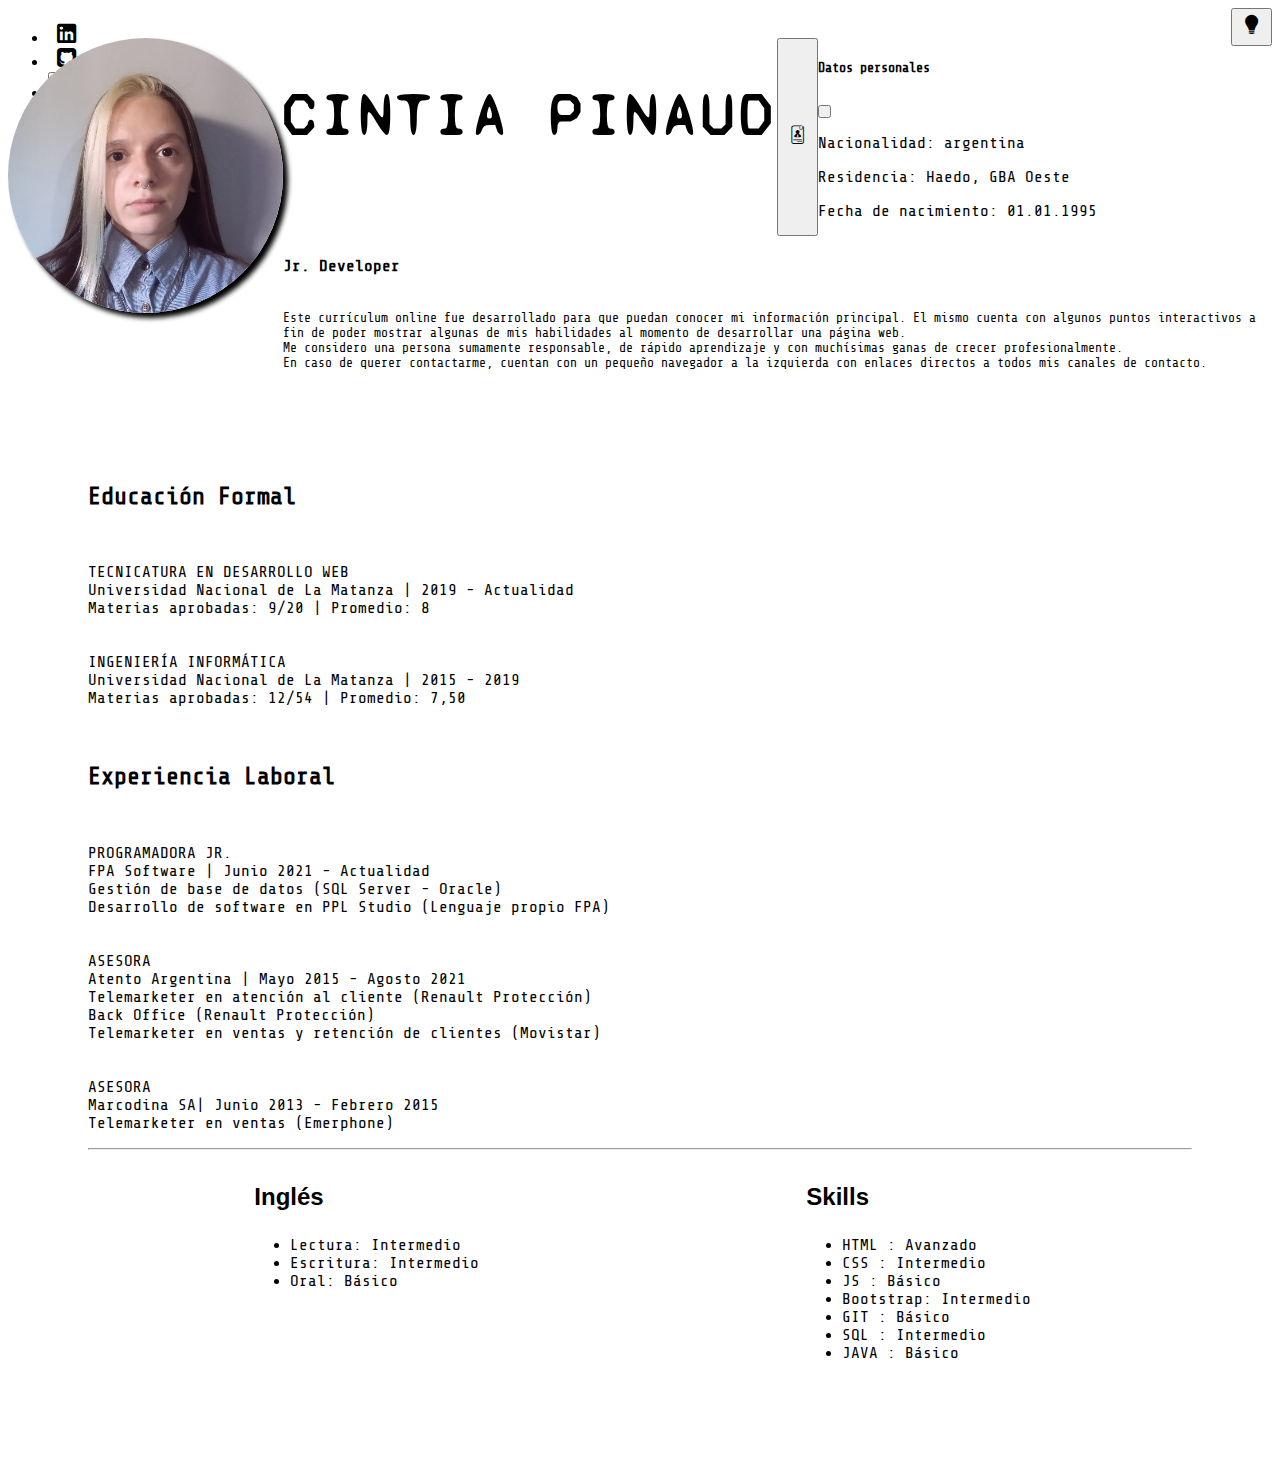
<file: index.html>
<!DOCTYPE html>
<html lang="es">

<head>
  <meta charset="UTF-8" />
  <meta http-equiv="X-UA-Compatible" content="IE=edge" />
  <meta name="viewport" content="width=device-width, minimum-scale=1.0, maximum-scale=1.0" />
  <link href="https://cdn.jsdelivr.net/npm/bootstrap@5.0.0-beta2/dist/css/bootstrap.min.css" rel="stylesheet"
    integrity="sha384-BmbxuPwQa2lc/FVzBcNJ7UAyJxM6wuqIj61tLrc4wSX0szH/Ev+nYRRuWlolflfl" crossorigin="anonymous" />
  <title>Cintia Pinaud</title>
  <link rel="stylesheet" type="text/css" href="flaticon/font/flaticon.css" />
  <link rel="stylesheet" type="text/css" href="css/style.css" />
  <link rel="stylesheet" href="https://cdnjs.cloudflare.com/ajax/libs/font-awesome/5.14.0/css/all.min.css" />
  <link rel="preconnect" href="https://fonts.gstatic.com" />
  <link href="https://fonts.googleapis.com/css2?family=Share+Tech+Mono&display=swap" rel="stylesheet" />
  <link href="https://fonts.googleapis.com/css2?family=Syne+Mono&display=swap" rel="stylesheet" />
  <script src="js/script.js" language="javascript" type="text/javascript"></script>
</head>

<body>
  <section class="header-top">
    <section>
      <ul class="nav justify-content-flex-start enlaces">
        <li class="nav-item">
          <a class="nav-link active grande" aria-current="page" target="blank"
            href="https://www.linkedin.com/in/cintia-pinaud-5a362315b/"><i id="icono1"
              class="flaticon-logotipo-de-linkedin icono"></i></a>
        </li>
        <li class="nav-item">
          <a class="nav-link grande" target="blank" href="https://github.com/Cpinaud"><i id="icono2"
              class="flaticon-signo-de-github icono"></i></a>
        </li>
        <li class="nav-item">
          <div class="dropdown">
            <button type="button" class="btn dropdown-toggle grande" data-bs-toggle="dropdown" id="dropdownMenuButton1"
              aria-expanded="false">
              <i id="icono3" class="flaticon-contacto icono"></i>
            </button>
            <ul id="menu-contacto" class="dropdown-menu menu-contacto" aria-labelledby="dropdownMenuButton1">
              <li>
                <a href="mailto:cintiapinaud@gmail.com" target="blank" class="grande dropdown-item"><i id="icono4"
                    class="flaticon-logotipo-de-gmail icono"></i></a>
              </li>
              <li>
                <a href="tel:+541135080634" class="grande dropdown-item"><i id="icono5"
                    class="flaticon-llamada-telefonica icono"></i></a>
              </li>
              <li>
                <a href="https://wa.link/d2737y" target="blank" class="grande dropdown-item"><i id="icono6"
                    class="flaticon-whatsapp icono"></i></a>
              </li>
            </ul>
          </div>
        </li>
      </ul>
    </section>
    <section class="dark-mode">
      <button type="button" class="btn giro" onclick="darkMode()">
        <i id="icono" class="flaticon-bombilla-apagada icono"></i>
      </button>
    </section>
  </section>
  <section class="header row">
    <section class="perfil1 col-4">
      <div class="foto">
        <img id="perfil" class="perfil" src="img/perfilNormal.jpg" onclick="changeImage()"/>
      </div>
    </section>
    <section class=" nombre col-7">
        <div>
          <div class="encabezado">
            <h1>CINTIA PINAUD</h1>
            <button type="button" class="btn grande" data-bs-toggle="modal" data-bs-target="#exampleModal">
              <i id="icono7" title="Datos personales"
                class="flaticon-papel-de-datos-personales-de-empresario icono"></i>
            </button>
            <!-- Modal -->
            <div class="modal fade" id="exampleModal" tabindex="-1" aria-labelledby="exampleModalLabel"
              aria-hidden="true">
              <div class="modal-dialog">
                <div class="modal-content" id="modales">
                  <div class="modal-header">
                    <h5 class="modal-title" id="exampleModalLabel">
                      Datos personales
                    </h5>
                    <button type="button" class="btn-close" data-bs-dismiss="modal" aria-label="Close"></button>
                  </div>
                  <div class="modal-body">
                    <p>Nacionalidad: argentina</p>
                    <p>Residencia: Haedo, GBA Oeste</p>
                    <p>Fecha de nacimiento: 01.01.1995</p>
                  </div>
                </div>
              </div>
            </div>
          </div>
          <h4>Jr. Developer</h4>
        </div>
        <div class="description">
          <p>
            Este currículum online fue desarrollado para que puedan conocer mi
            información principal. El mismo cuenta con algunos puntos
            interactivos a fin de poder mostrar algunas de mis habilidades al
            momento de desarrollar una página web.<br />
            Me considero una persona sumamente responsable, de rápido
            aprendizaje y con muchísimas ganas de crecer profesionalmente. <br />
            En caso de querer contactarme, cuentan con un pequeño navegador a la
            izquierda con enlaces directos a todos mis canales de contacto.
          </p>
        </div>
    </section>
  </section>
  <section class="cuerpo row">
    <section class="estudios col-6">
      <h2><b>Educación Formal</b></h2>
      <br />
      <p>
        TECNICATURA EN DESARROLLO WEB<br />
        Universidad Nacional de La Matanza | 2019 - Actualidad<br />
        Materias aprobadas: 9/20 | Promedio: 8<br /><br /><br />
        INGENIERÍA INFORMÁTICA<br />
        Universidad Nacional de La Matanza | 2015 - 2019<br />
        Materias aprobadas: 12/54 | Promedio: 7,50<br /><br /><br />
      </p>
    </section>
    <section class="experiencia col-6">
      <h2><b>Experiencia Laboral</b></h2>
      <br />
      <p>
        PROGRAMADORA JR.<br />
        FPA Software | Junio 2021 - Actualidad<br />
        Gestión de base de datos (SQL Server - Oracle)<br />
        Desarrollo de software en PPL Studio (Lenguaje propio FPA)<br /><br /><br />
        ASESORA<br />
        Atento Argentina | Mayo 2015 - Agosto 2021<br />
        Telemarketer en atención al cliente (Renault Protección)<br />
        Back Office (Renault Protección)<br />
        Telemarketer en ventas y retención de clientes (Movistar)<br /><br /><br />
        ASESORA<br />
        Marcodina SA| Junio 2013 - Febrero 2015<br />
        Telemarketer en ventas (Emerphone)<br />
      </p>
    </section>
    <hr>
    <section class="habilidades">
      <div class="accordion" id="accordionFlushExample">
        <div class="accordion-item">
          <h2 class="accordion-header" id="flush-headingOne">
            <button class="accordion-button collapsed grande" type="button" data-bs-toggle="collapse"
              data-bs-target="#flush-collapseOne" aria-expanded="false" aria-controls="flush-collapseOne">
              Inglés
            </button>
          </h2>
          <div id="flush-collapseOne" class="accordion-collapse collapse" aria-labelledby="flush-headingOne"
            data-bs-parent="#accordionFlushExample">
            <div class="accordion-body">
              <ul>
                <li>Lectura: Intermedio</li>
                <li>Escritura: Intermedio</li>
                <li>Oral: Básico</li>
              </ul>
            </div>
          </div>
        </div>
      </div>
      <div class="accordion" id="accordionFlushExample">
        <div class="accordion-item">
          <h2 class="accordion-header" id="flush-headingTwo">
            <button class="accordion-button collapsed grande" type="button" data-bs-toggle="collapse"
              data-bs-target="#flush-collapseTwo" aria-expanded="false" aria-controls="flush-collapseOne">
              Skills
            </button>
          </h2>
          <div id="flush-collapseTwo" class="accordion-collapse collapse" aria-labelledby="flush-headingTwo"
            data-bs-parent="#accordionFlushExample">
            <div class="accordion-body">
              <ul>
                <li>HTML     : Avanzado</li>
                <li>CSS      : Intermedio</li>
                <li>JS       : Básico</li>
                <li>Bootstrap: Intermedio</li>
                <li>GIT      : Básico</li>
                <li>SQL      : Intermedio</li>
                <li>JAVA     : Básico</li>
              </ul>
            </div>
          </div>
        </div>
      </div>
    </section>
  </section>
  <script src="https://cdn.jsdelivr.net/npm/@popperjs/core@2.6.0/dist/umd/popper.min.js"
    integrity="sha384-KsvD1yqQ1/1+IA7gi3P0tyJcT3vR+NdBTt13hSJ2lnve8agRGXTTyNaBYmCR/Nwi"
    crossorigin="anonymous"></script>
  <script src="https://cdn.jsdelivr.net/npm/bootstrap@5.0.0-beta2/dist/js/bootstrap.min.js"
    integrity="sha384-nsg8ua9HAw1y0W1btsyWgBklPnCUAFLuTMS2G72MMONqmOymq585AcH49TLBQObG"
    crossorigin="anonymous"></script>
</body>

</html>
</file>
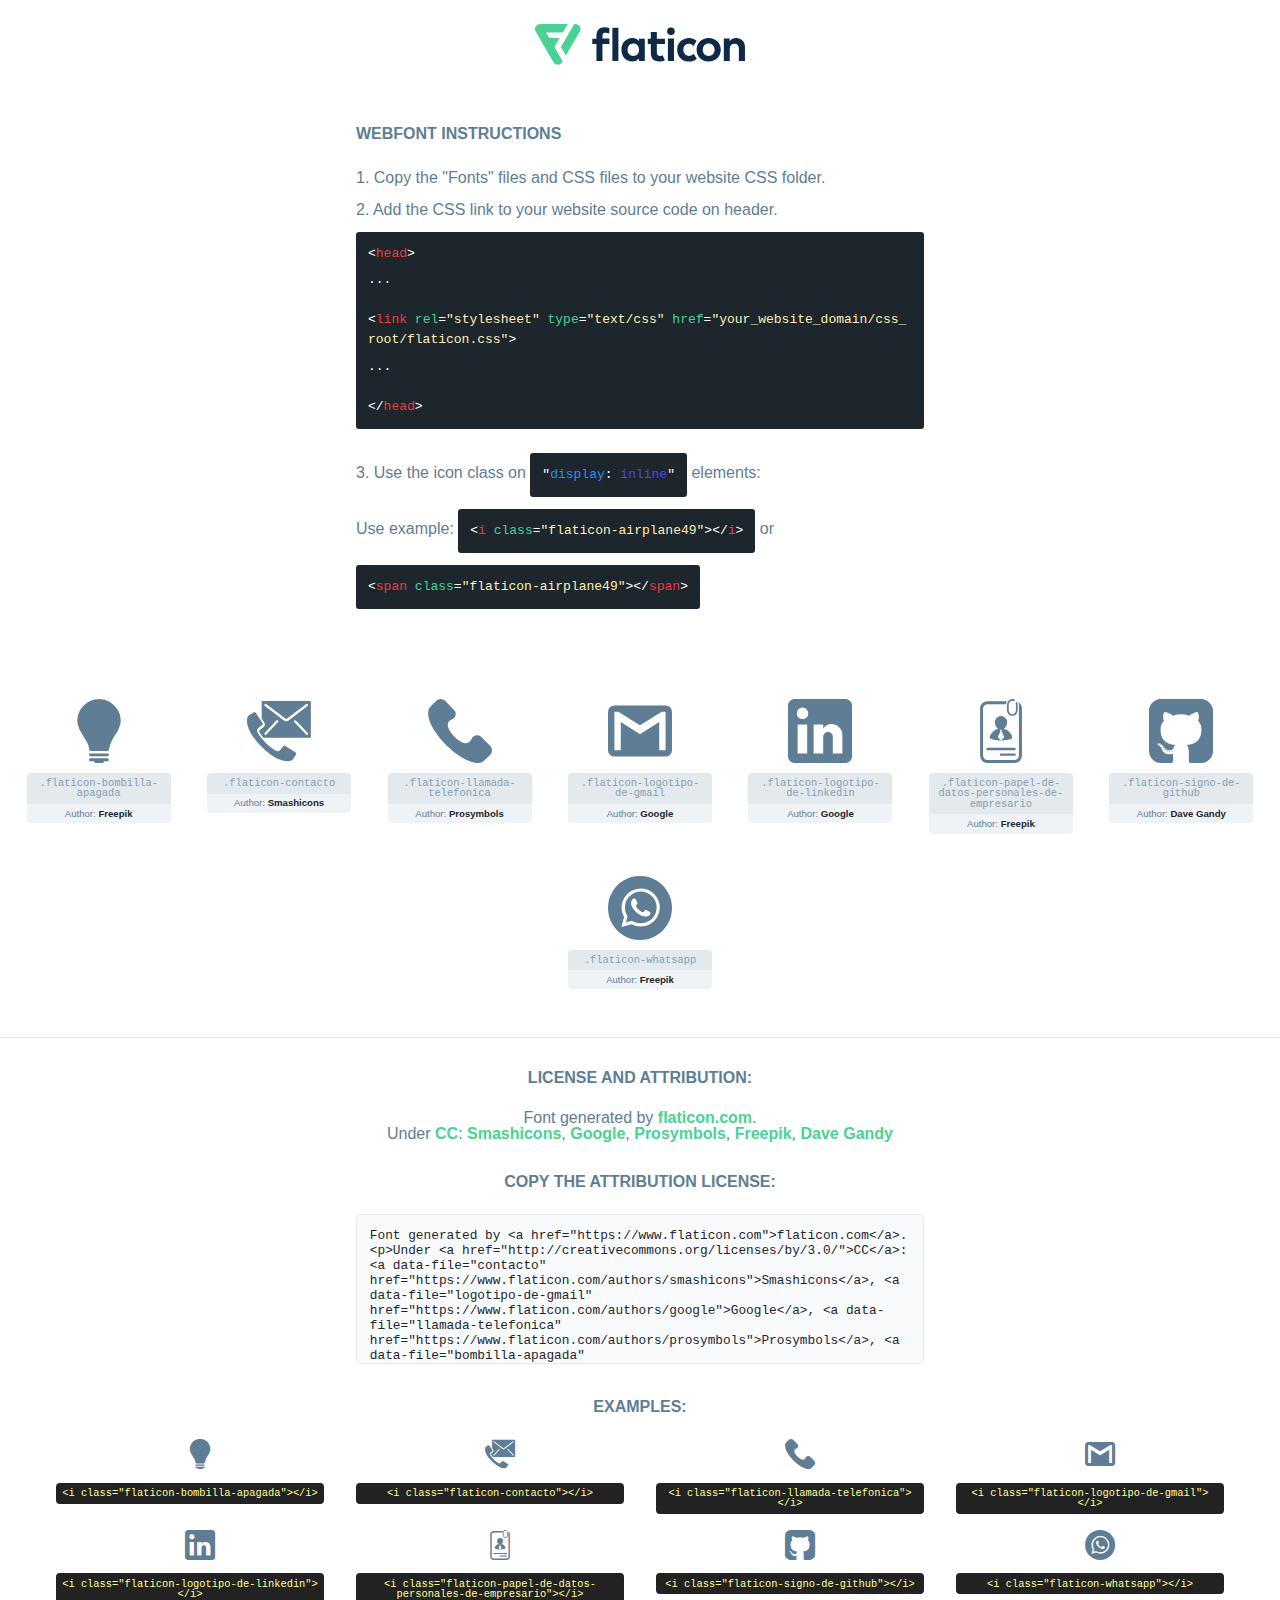
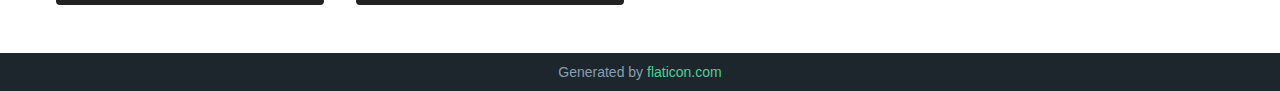
<file: flaticon/font/flaticon.html>
<!DOCTYPE html>
<html lang="en">
<head>
    <title>Flaticon Webfont</title>
    <link rel="stylesheet" type="text/css" href="flaticon.css"/>
    <meta charset="UTF-8">
    <style>
        html, body, div, span, applet, object, iframe,
        h1, h2, h3, h4, h5, h6, p, blockquote, pre,
        a, abbr, acronym, address, big, cite, code,
        del, dfn, em, img, ins, kbd, q, s, samp,
        small, strike, strong, sub, sup, tt, var,
        b, u, i, center,
        dl, dt, dd, ol, ul, li,
        fieldset, form, label, legend,
        table, caption, tbody, tfoot, thead, tr, th, td,
        article, aside, canvas, details, embed,
        figure, figcaption, footer, header, hgroup,
        menu, nav, output, ruby, section, summary,
        time, mark, audio, video {
            margin: 0;
            padding: 0;
            border: 0;
            font-size: 100%;
            font: inherit;
            vertical-align: baseline;
        }

        /* HTML5 display-role reset for older browsers */
        article, aside, details, figcaption, figure,
        footer, header, hgroup, menu, nav, section {
            display: block;
        }

        body {
            line-height: 1;
        }

        ol, ul {
            list-style: none;
        }

        blockquote, q {
            quotes: none;
        }

        blockquote:before, blockquote:after,
        q:before, q:after {
            content: '';
            content: none;
        }

        table {
            border-collapse: collapse;
            border-spacing: 0;
        }

        body {
            font-family: Helvetica, Arial, sans-serif;
            font-size: 16px;
            color: #5f7d95;
        }

        a {
            color: #4AD295;
            font-weight: bold;
            text-decoration: none;
        }

        * {
            -moz-box-sizing: border-box;
            -webkit-box-sizing: border-box;
            box-sizing: border-box;
            margin: 0;
            padding: 0;
        }

        [class^="flaticon-"]:before, [class*=" flaticon-"]:before, [class^="flaticon-"]:after, [class*=" flaticon-"]:after {
            font-family: Flaticon;
            font-size: 30px;
            font-style: normal;
            margin-left: 20px;
            color: #333;
        }

        .wrapper {
            max-width: 600px;
            margin: auto;
            padding: 0 1em;
        }

        .title {
            margin-bottom: 24px;
            text-transform: uppercase;
            font-weight: bold;
        }

        header {
            text-align: center;
            padding: 24px;
        }

        header .logo {
            width: 210px;
            height: auto;
            border: none;
            display: inline-block;
        }

        header strong {
            font-size: 28px;
            font-weight: 500;
            vertical-align: middle;
        }

        .demo {
            margin: 2em auto;
            line-height: 1.25em;
        }

        .demo ul li {
            margin-bottom: 12px;
        }

        .demo ul li code {
            background-color: #1D262D;
            border-radius: 3px;
            padding: 12px;
            display: inline-block;
            color: #fff;
            font-family: Consolas, Monaco, Lucida Console, Liberation Mono, DejaVu Sans Mono, Bitstream Vera Sans Mono, Courier New, monospace;
            font-weight: lighter;
            margin-top: 12px;
            font-size: 13px;
            word-break: break-all;
        }

        .demo ul li code .red {
            color: #EC3A3B;
        }

        .demo ul li code .green {
            color: #4AD295;
        }

        .demo ul li code .yellow {
            color: #FFEEB6;
        }

        .demo ul li code .blue {
            color: #2C8CF4;
        }

        .demo ul li code .purple {
            color: #4949E7;
        }

        .demo ul li code .dots {
            margin-top: 0.5em;
            display: block;
        }

        #glyphs {
            border-bottom: 1px solid #E3E9ED;
            padding: 2em 0;
            text-align: center;
        }

        .glyph {
            display: inline-block;
            width: 9em;
            margin: 1em;
            text-align: center;
            vertical-align: top;
            background: #FFF;
        }

        .glyph .flaticon {
            padding: 10px;
            display: block;
            font-family: "Flaticon";
            font-size: 64px;
            line-height: 1;
        }

        .glyph .flaticon:before {
            font-size: 64px;
            color: #5f7d95;
            margin-left: 0;
        }

        .class-name {
            font-size: 0.65em;
            background-color: #E3E9ED;
            color: #869FB2;
            border-radius: 4px 4px 0 0;
            padding: 0.5em;
            font-family: Consolas, Monaco, Lucida Console, Liberation Mono, DejaVu Sans Mono, Bitstream Vera Sans Mono, Courier New, monospace;
        }

        .author-name {
            font-size: 0.6em;
            background-color: #EFF3F6;
            border-top: 0;
            border-radius: 0 0 4px 4px;
            padding: 0.5em;
        }

        .author-name a {
            color: #1D262D;
        }

        .class-name:last-child {
            font-size: 10px;
            color: #888;
        }

        .class-name:last-child a {
            font-size: 10px;
            color: #555;
        }

        .glyph > input {
            display: block;
            width: 100px;
            margin: 5px auto;
            text-align: center;
            font-size: 12px;
            cursor: text;
        }

        .glyph > input.icon-input {
            font-family: "Flaticon";
            font-size: 16px;
            margin-bottom: 10px;
        }

        .attribution .title {
            margin-top: 2em;
        }

        .attribution textarea {
            background-color: #F8FAFB;
            color: #1D262D;
            padding: 1em;
            border: none;
            box-shadow: none;
            border: 1px solid #E3E9ED;
            border-radius: 4px;
            resize: none;
            width: 100%;
            height: 150px;
            font-size: 0.8em;
            font-family: Consolas, Monaco, Lucida Console, Liberation Mono, DejaVu Sans Mono, Bitstream Vera Sans Mono, Courier New, monospace;
            -webkit-appearance: none;
        }

        .attribution textarea:hover {
            border-color: #CFD9E0;
        }

        .attribution textarea:focus {
            border-color: #4AD295;
        }

        .iconsuse {
            margin: 2em auto;
            text-align: center;
            max-width: 1200px;
        }

        .iconsuse:after {
            content: '';
            display: table;
            clear: both;
        }

        .iconsuse .image {
            float: left;
            width: 25%;
            padding: 0 1em;
        }

        .iconsuse .image p {
            margin-bottom: 1em;
        }

        .iconsuse .image span {
            display: block;
            font-size: 0.65em;
            background-color: #222;
            color: #fff;
            border-radius: 4px;
            padding: 0.5em;
            color: #FFFF99;
            margin-top: 1em;
            font-family: Consolas, Monaco, Lucida Console, Liberation Mono, DejaVu Sans Mono, Bitstream Vera Sans Mono, Courier New, monospace;
        }

        .flaticon:before {
            color: #5f7d95;
        }

        #footer {
            text-align: center;
            background-color: #1D262D;
            color: #869FB2;
            padding: 12px;
            font-size: 14px;
        }

        #footer a {
            font-weight: normal;
        }

        @media (max-width: 960px) {
            .iconsuse .image {
                width: 50%;
            }
        }

        .preview {
            width: 100px;
            display: inline-block;
            margin: 10px;
        }

        .preview .inner {
            display: inline-block;
            width: 100%;
            text-align: center;
            background: #f5f5f5;
            -webkit-border-radius: 3px 3px 0 0;
            -moz-border-radius: 3px 3px 0 0;
            border-radius: 3px 3px 0 0;
        }

        .preview .inner  {
            line-height: 85px;
            font-size: 40px;
            color: #333;
        }

        .label {
            display: inline-block;
            width: 100%;
            box-sizing: border-box;
            padding: 5px;
            font-size: 10px;
            font-family: Monaco, monospace;
            color: #666;
            white-space: nowrap;
            overflow: hidden;
            text-overflow: ellipsis;
            background: #ddd;
            -webkit-border-radius: 0 0 3px 3px;
            -moz-border-radius: 0 0 3px 3px;
            border-radius: 0 0 3px 3px;
            color: #666;
        }
    </style>
</head>
<body>
    <header>
        <a href="https://www.flaticon.com/" target="_blank" class="logo">
            <svg xmlns="http://www.w3.org/2000/svg" viewBox="0 0 394.3 76.5">
                <path d="M156.6,69.4H145.3V7.1h11.3Z" style="fill:#0e2a47"/>
                <path d="M206.2,69.4h-11V64.8a15.4,15.4,0,0,1-12.6,5.7c-11.6,0-20.3-9.5-20.3-22.1s8.8-22.1,20.3-22.1a15.4,15.4,0,0,1,12.6,5.8V27.5h11Zm-32.4-21c0,6.4,4.2,11.6,10.8,11.6s10.8-4.9,10.8-11.6-4.4-11.6-10.8-11.6S173.9,42,173.9,48.4Z"
                      style="fill:#0e2a47"/>
                <path d="M262.5,13.7a7.2,7.2,0,0,1-14.4,0,7.2,7.2,0,1,1,14.4,0ZM261,69.4H249.6v-42H261Z"
                      style="fill:#0e2a47"/>
                <path id="_Trazado_" data-name="&lt;Trazado&gt;"
                      d="M139.6,17.8a16.6,16.6,0,0,0-8-1.4c-3.2.4-4.9,2-4.9,5.9v5.1h13V37.5h-13v32H115.4v-32h-7.8v-10h7.8V22.2c0-9.9,5.2-16.3,15-16.3a23.4,23.4,0,0,1,9.3,1.8Z"
                      style="fill:#0e2a47"/>
                <path d="M235.1,60c-3.5,0-6.3-1.9-6.3-7.1V37.5H244v-10H228.8V15H217.5V27.5h-5.7v10h5.7V53.7c0,10.9,5.3,16.8,15.7,16.8A22.9,22.9,0,0,0,244,68l-4.3-9.1A12.3,12.3,0,0,1,235.1,60Z"
                      style="fill:#0e2a47"/>
                <path d="M348.9,48.4c0,12.6-9.7,22.1-22.7,22.1s-22.7-9.4-22.7-22.1,9.6-22.1,22.7-22.1S348.9,35.8,348.9,48.4Zm-33.9,0c0,6.8,4.8,11.6,11.1,11.6s11.2-4.8,11.2-11.6-4.8-11.6-11.2-11.6S315.1,41.6,315.1,48.4Z"
                      style="fill:#0e2a47"/>
                <path d="M394.3,42.7V69.4H382.9V46.3c0-6.1-3-9.4-8.2-9.4s-8.9,3.2-8.9,9.5v23H354.6v-42h11v4.9c3-4.5,7.6-6.1,12.3-6.1C387.5,26.3,394.3,33,394.3,42.7Z"
                      style="fill:#0e2a47"/>
                <path d="M298,55.7h0a12.4,12.4,0,0,1-8.2,4.2h-.9l-1.8-.2a10,10,0,0,1-7.4-5.6,13.2,13.2,0,0,1-1.2-5.8,13,13,0,0,1,1.3-5.9,10.1,10.1,0,0,1,7.5-5.5h2.4a11.7,11.7,0,0,1,8.3,4.2l5.5-9.6a19.9,19.9,0,0,0-8.1-4.3,23.4,23.4,0,0,0-6.1-.8,25.2,25.2,0,0,0-7.5,1.1,20.9,20.9,0,0,0-8,4.6,21.9,21.9,0,0,0-6.8,16.4,21.9,21.9,0,0,0,6.7,16.3,20.9,20.9,0,0,0,8,4.6,25.2,25.2,0,0,0,7.7,1.2,23.6,23.6,0,0,0,6.2-.8,20,20,0,0,0,8.1-4.4Z"
                      style="fill:#0e2a47"/>
                <path d="M46.3,26.5H26.9L20.8,16H52.4L61.6,0H9.4A9.3,9.3,0,0,0,1.3,4.7a9.3,9.3,0,0,0,0,9.4L34.6,71.8a9.4,9.4,0,0,0,16.2,0l1.1-1.9L36.6,43.3Z"
                      style="fill:#4ad295"/>
                <path d="M84.2,4.7A9.3,9.3,0,0,0,76.1,0H73.8l-25,43.3,9.2,16L84.2,14A9.3,9.3,0,0,0,84.2,4.7Z"
                      style="fill:#4ad295"/>
            </svg>
        </a>
    </header>
    <section class="demo wrapper">

        <p class="title">Webfont Instructions</p>

        <ul>
            <li>
                <span class="num">1. </span>Copy the "Fonts" files and CSS files to your website CSS folder.
            </li>
            <li>
                <span class="num">2. </span>Add the CSS link to your website source code on header.
                <code class="big">
                    &lt;<span class="red">head</span>&gt;
                    <br/><span class="dots">...</span>
                    <br/>&lt;<span class="red">link</span> <span class="green">rel</span>=<span
                        class="yellow">"stylesheet"</span> <span class="green">type</span>=<span
                        class="yellow">"text/css"</span> <span class="green">href</span>=<span class="yellow">"your_website_domain/css_root/flaticon.css"</span>&gt;
                    <br/><span class="dots">...</span>
                    <br/>&lt;/<span class="red">head</span>&gt;
                </code>
            </li>

            <li>
                <p>
                    <span class="num">3. </span>Use the icon class on <code>"<span class="blue">display</span>:<span
                        class="purple"> inline</span>"</code> elements:
                    <br/>
                    Use example: <code>&lt;<span class="red">i</span> <span class="green">class</span>=<span class="yellow">&quot;flaticon-airplane49&quot;</span>&gt;&lt;/<span
                        class="red">i</span>&gt;</code> or <code>&lt;<span class="red">span</span> <span
                        class="green">class</span>=<span class="yellow">&quot;flaticon-airplane49&quot;</span>&gt;&lt;/<span
                        class="red">span</span>&gt;</code>
            </li>
        </ul>

    </section>
    <section id="glyphs">
            <div class="glyph">
                <i class="flaticon flaticon-bombilla-apagada"></i>
                <div class="class-name">.flaticon-bombilla-apagada</div>
                <div class="author-name">Author: <a data-file="bombilla-apagada" href="http://www.freepik.com">Freepik</a> </div>
            </div>

            <div class="glyph">
                <i class="flaticon flaticon-contacto"></i>
                <div class="class-name">.flaticon-contacto</div>
                <div class="author-name">Author: <a data-file="contacto" href="https://www.flaticon.com/authors/smashicons">Smashicons</a> </div>
            </div>

            <div class="glyph">
                <i class="flaticon flaticon-llamada-telefonica"></i>
                <div class="class-name">.flaticon-llamada-telefonica</div>
                <div class="author-name">Author: <a data-file="llamada-telefonica" href="https://www.flaticon.com/authors/prosymbols">Prosymbols</a> </div>
            </div>

            <div class="glyph">
                <i class="flaticon flaticon-logotipo-de-gmail"></i>
                <div class="class-name">.flaticon-logotipo-de-gmail</div>
                <div class="author-name">Author: <a data-file="logotipo-de-gmail" href="https://www.flaticon.com/authors/google">Google</a> </div>
            </div>

            <div class="glyph">
                <i class="flaticon flaticon-logotipo-de-linkedin"></i>
                <div class="class-name">.flaticon-logotipo-de-linkedin</div>
                <div class="author-name">Author: <a data-file="logotipo-de-linkedin" href="https://www.flaticon.com/authors/google">Google</a> </div>
            </div>

            <div class="glyph">
                <i class="flaticon flaticon-papel-de-datos-personales-de-empresario"></i>
                <div class="class-name">.flaticon-papel-de-datos-personales-de-empresario</div>
                <div class="author-name">Author: <a data-file="papel-de-datos-personales-de-empresario" href="http://www.freepik.com">Freepik</a> </div>
            </div>

            <div class="glyph">
                <i class="flaticon flaticon-signo-de-github"></i>
                <div class="class-name">.flaticon-signo-de-github</div>
                <div class="author-name">Author: <a data-file="signo-de-github" href="https://www.flaticon.com/authors/dave-gandy">Dave Gandy</a> </div>
            </div>

            <div class="glyph">
                <i class="flaticon flaticon-whatsapp"></i>
                <div class="class-name">.flaticon-whatsapp</div>
                <div class="author-name">Author: <a data-file="whatsapp" href="http://www.freepik.com">Freepik</a> </div>
            </div>

    </section>

    <section class="attribution wrapper"   style="text-align:center;">

        <div class="title">License and attribution:</div><div class="attrDiv">Font generated by <a href="https://www.flaticon.com">flaticon.com</a>. <div><p>Under <a href="http://creativecommons.org/licenses/by/3.0/">CC</a>: <a data-file="contacto" href="https://www.flaticon.com/authors/smashicons">Smashicons</a>, <a data-file="logotipo-de-gmail" href="https://www.flaticon.com/authors/google">Google</a>, <a data-file="llamada-telefonica" href="https://www.flaticon.com/authors/prosymbols">Prosymbols</a>, <a data-file="bombilla-apagada" href="http://www.freepik.com">Freepik</a>, <a data-file="signo-de-github" href="https://www.flaticon.com/authors/dave-gandy">Dave Gandy</a></p>  </div>
        </div>
        <div class="title">Copy the Attribution License:</div>

        <textarea onclick="this.focus();this.select();">Font generated by &lt;a href=&quot;https://www.flaticon.com&quot;&gt;flaticon.com&lt;/a&gt;. <p>Under <a href="http://creativecommons.org/licenses/by/3.0/">CC</a>: <a data-file="contacto" href="https://www.flaticon.com/authors/smashicons">Smashicons</a>, <a data-file="logotipo-de-gmail" href="https://www.flaticon.com/authors/google">Google</a>, <a data-file="llamada-telefonica" href="https://www.flaticon.com/authors/prosymbols">Prosymbols</a>, <a data-file="bombilla-apagada" href="http://www.freepik.com">Freepik</a>, <a data-file="signo-de-github" href="https://www.flaticon.com/authors/dave-gandy">Dave Gandy</a></p> 
        </textarea>

    </section>

    <section class="iconsuse">

        <div class="title">Examples:</div>
            <div class="image">
                <p>
                    <i class="flaticon flaticon-bombilla-apagada"></i>
                    <span>&lt;i class=&quot;flaticon-bombilla-apagada&quot;&gt;&lt;/i&gt;</span>
                </p>
            </div>
            <div class="image">
                <p>
                    <i class="flaticon flaticon-contacto"></i>
                    <span>&lt;i class=&quot;flaticon-contacto&quot;&gt;&lt;/i&gt;</span>
                </p>
            </div>
            <div class="image">
                <p>
                    <i class="flaticon flaticon-llamada-telefonica"></i>
                    <span>&lt;i class=&quot;flaticon-llamada-telefonica&quot;&gt;&lt;/i&gt;</span>
                </p>
            </div>
            <div class="image">
                <p>
                    <i class="flaticon flaticon-logotipo-de-gmail"></i>
                    <span>&lt;i class=&quot;flaticon-logotipo-de-gmail&quot;&gt;&lt;/i&gt;</span>
                </p>
            </div>
            <div class="image">
                <p>
                    <i class="flaticon flaticon-logotipo-de-linkedin"></i>
                    <span>&lt;i class=&quot;flaticon-logotipo-de-linkedin&quot;&gt;&lt;/i&gt;</span>
                </p>
            </div>
            <div class="image">
                <p>
                    <i class="flaticon flaticon-papel-de-datos-personales-de-empresario"></i>
                    <span>&lt;i class=&quot;flaticon-papel-de-datos-personales-de-empresario&quot;&gt;&lt;/i&gt;</span>
                </p>
            </div>
            <div class="image">
                <p>
                    <i class="flaticon flaticon-signo-de-github"></i>
                    <span>&lt;i class=&quot;flaticon-signo-de-github&quot;&gt;&lt;/i&gt;</span>
                </p>
            </div>
            <div class="image">
                <p>
                    <i class="flaticon flaticon-whatsapp"></i>
                    <span>&lt;i class=&quot;flaticon-whatsapp&quot;&gt;&lt;/i&gt;</span>
                </p>
            </div>
        </div>

    </section>

    <div id="footer">
        <div>Generated by <a href="https://www.flaticon.com">flaticon.com</a>
        </div>
    </div>

</body>
</html>
</file>
<file: flaticon/font/flaticon.css>
@font-face {
    font-family: "flaticon";
    src: url("./flaticon.ttf?88226319b66fbc9e2d1f3c0838575944") format("truetype"),
url("./flaticon.woff?88226319b66fbc9e2d1f3c0838575944") format("woff"),
url("./flaticon.woff2?88226319b66fbc9e2d1f3c0838575944") format("woff2"),
url("./flaticon.eot?88226319b66fbc9e2d1f3c0838575944#iefix") format("embedded-opentype"),
url("./flaticon.svg?88226319b66fbc9e2d1f3c0838575944#flaticon") format("svg");
}

i[class^="flaticon-"]:before, i[class*=" flaticon-"]:before {
    font-family: flaticon !important;
    font-style: normal;
    font-weight: normal !important;
    font-variant: normal;
    text-transform: none;
    line-height: 1;
    -webkit-font-smoothing: antialiased;
    -moz-osx-font-smoothing: grayscale;
}

.flaticon-bombilla-apagada:before {
    content: "\f101";
}
.flaticon-contacto:before {
    content: "\f102";
}
.flaticon-llamada-telefonica:before {
    content: "\f103";
}
.flaticon-logotipo-de-gmail:before {
    content: "\f104";
}
.flaticon-logotipo-de-linkedin:before {
    content: "\f105";
}
.flaticon-papel-de-datos-personales-de-empresario:before {
    content: "\f106";
}
.flaticon-signo-de-github:before {
    content: "\f107";
}
.flaticon-whatsapp:before {
    content: "\f108";
}
</file>
<file: css/style.css>
body {
  font-family: "Share Tech Mono", monospace;
}

a, button {
  text-decoration: none;
  padding: .30rem !important;
}
h1 {
  font-weight: bold;
  font-size: 60px;
  letter-spacing: 5px;
  font-family: "Syne Mono", monospace;
}

.header-top{
  display: flex;
  justify-content: space-between;
  height: 30px;
}

.dark-mode {
  display: flex;
  align-items: flex-start;
  margin: 0;
  padding: 0;
  z-index: 1000;
}



.dropdown-toggle::after{
  content:none;
}



.header {
  display: flex;
  justify-content: center;
  
}


.menu-contacto {
  top: 0;
  min-width: 0;
  padding: 0;
  border: none;
}

.btn:focus {
  box-shadow: none !important;
}

.nombre {
  display: flex;
  justify-content: center;
  flex-direction: column;
}

.perfil1 {
  display: flex;
  justify-content: center;
}

.nombre p {
  padding-right: 1rem;
}
.encabezado {
  display: flex;
  flex-direction: row;
}

.perfil {
  width: 275px;
  height: 275px;
  border-radius: 137.5px;
  box-shadow: 5px 5px 5px black;
}
.perfil:hover {
  cursor: pointer;
  box-shadow: 8px 8px 8px black;
  border: solid 0.5px black;
}




.icono {
  color: black;
  font-size: 1.2rem;
  border: none;
  box-shadow: none;
  padding: .25rem;
}

.giro:hover{
    transform:rotate(360deg);
    transition: 1s
}
.grande:hover{
    transform:scale(1.2);
    transition: 0.8s
}

.cuerpo {
  padding: 5rem;
  margin: 0;
}
.habilidades {
  display: flex;
  justify-content: center;
  justify-content: space-around;
  flex-direction: row;
}

.habilidades button {
  color: black !important;
  background-color: white !important;
  border: none !important;
  box-shadow: 0 0 0 0;
  font-weight: bold;
  justify-content: center;
  font-size: 1.5rem;
}

.accordion button:focus {
  border: none !important;
  box-shadow: none !important;
}

.description {
  font-size: 13px;
}
.enlaces{
  display: flex;
  flex-direction: column;

}

/****************DarkMode**********************/

.oscuro {
  background-color: #1f1f1f;
  color: white;
}

.lamp {
    color:white;
}
.oscurillo {
  color: white !important;
  background-color: #1f1f1f;
}

.oscurillo1 {
  box-shadow: 3px 3px 7px white !important;
}
.oscurillo1:hover {
  cursor: pointer;
  box-shadow: 5px 5px 8px white !important;
  border: solid 2px white;
}

.black {
  background-color: #1f1f1f !important;
}

.oscurillo2 {
  box-shadow: .5px .5px 7px rgba(255,255,255,0.5) !important;
}


/****************RESPONSIVE TABLET**************/
@media screen and (max-device-width: 768px) {
h1{
  font-size: 40px;

}

h2{
  font-size: 20px;
 
}

h4{
  font-size: 20px;
  font-weight: bold;
}

 
  .perfil{
      width: 200px;
      height: 200px;
  }

  .perfil1{
    height: max-content;
  }

  .enlaces{
    display: flex;
    flex-direction: row-reverse;
    position: fixed;
  }

  .menu-contacto{
    flex-direction: column;
  }

  .cuerpo{
    padding: 20px;
  }

 .cuerpo p{
   font-size: 80%;
 }

 .habilidades button{
   font-size: 90%;
 }

/****************RESPONSIVE MOBILE**************/
@media screen and (max-device-width: 500px) {

  h1{
    font-size: 32px;
  }

  h4{
    font-size: 80%;
  }
.perfil1{
  width: 100%;
}

.nombre{
  align-items: center;
  padding-top: .5rem;
  padding-right: 0;
  width: 100%;
  text-align: center;
}

.description p{
  display: none;
}

.icono{
  font-size: 1rem;
}

.header{
  flex-direction: column;
  align-content: center;
  width: 100%;
}

.cuerpo{
  flex-direction: column;
  align-items: center;
}

.estudios, .experiencia{
  width: 100%;
  text-align: justify;
}

.habilidades{
  flex-direction: column;
}

.habilidades button{
  margin-top: 10px;
}

}
</file>
